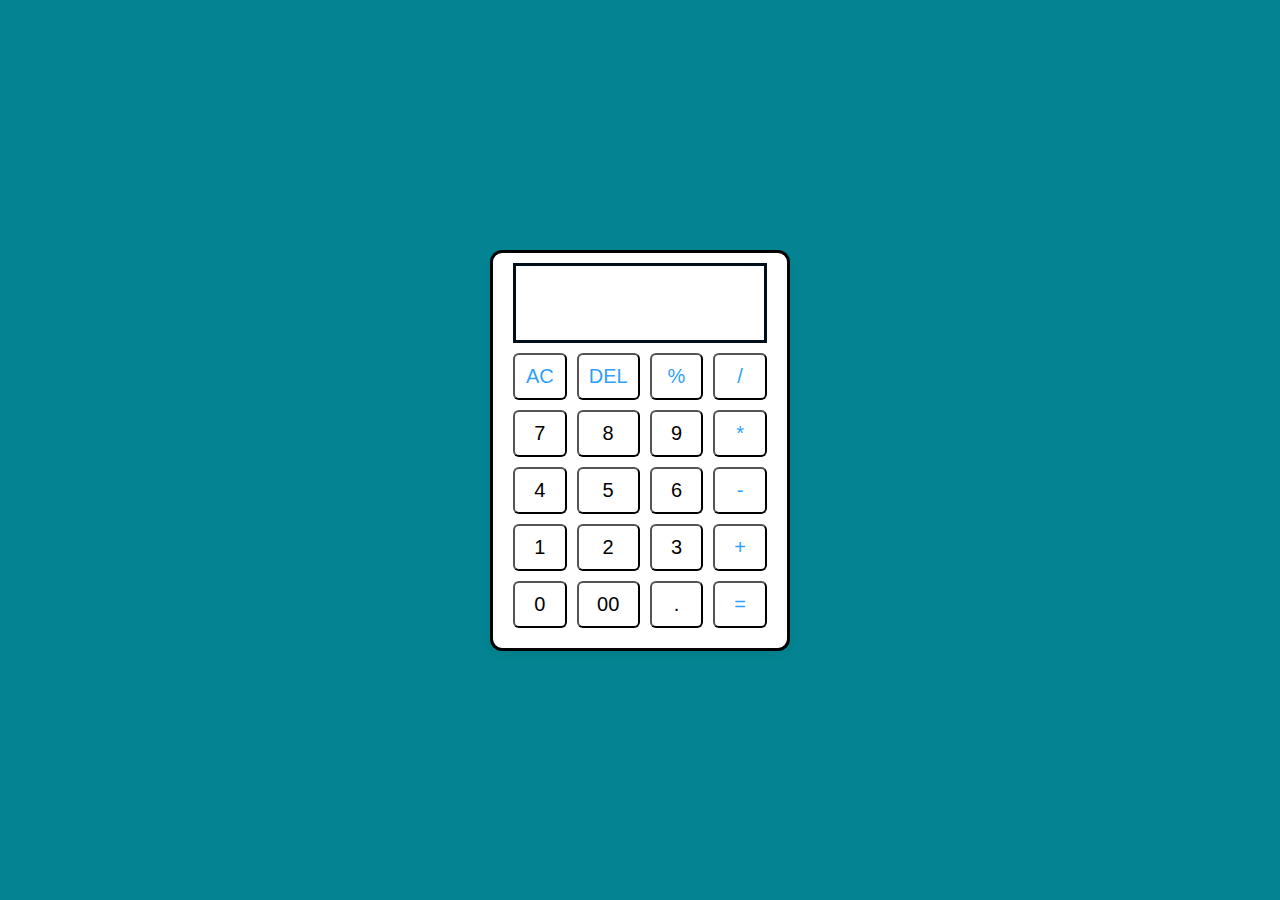
<file: Calculator/index.htm>
<!DOCTYPE html>
<html lang="en">
<head>
    <meta charset="UTF-8">
    <meta http-equiv="X-UA-Compatible" content="IE=edge">
    <meta name="viewport" content="width=device-width, initial-scale=1.0">
    <title>Calculator</title>
    <link rel="stylesheet" href="./style.css">
    
</head>
<body>
    <div class="wrapper">
        <!-- Calculator display -->
            <input type="text" class="display"/>
        <div class="buttons">
            <!-- Operator buttons -->
            <button class="operator" data-value="AC">AC</button>
            <button class="operator" data-value="DEL">DEL</button>
            <button class="operator" data-value="%">%</button>
            <button class="operator" data-value="/">/</button>
            <!-- Numeric buttons -->
            <button data-value="7">7</button>
            <button data-value="8">8</button>
            <button data-value="9">9</button>
            <button class="operator" data-value="*">*</button>
            
            <button data-value="4">4</button>
            <button data-value="5">5</button>
            <button data-value="6">6</button>
            <button class="operator" data-value="-">-</button>
            
            <button data-value="1">1</button>
            <button data-value="2">2</button>
            <button data-value="3">3</button>
            <button class="operator" data-value="+">+</button>
            
            <button data-value="0">0</button>
            <button data-value="00">00</button>
            <button data-value=".">.</button>
            <button class="operator" data-value="=">=</button>
        </div>
    </div>
    
    <script src="./script.js"></script>
</body>
</html>
</file>
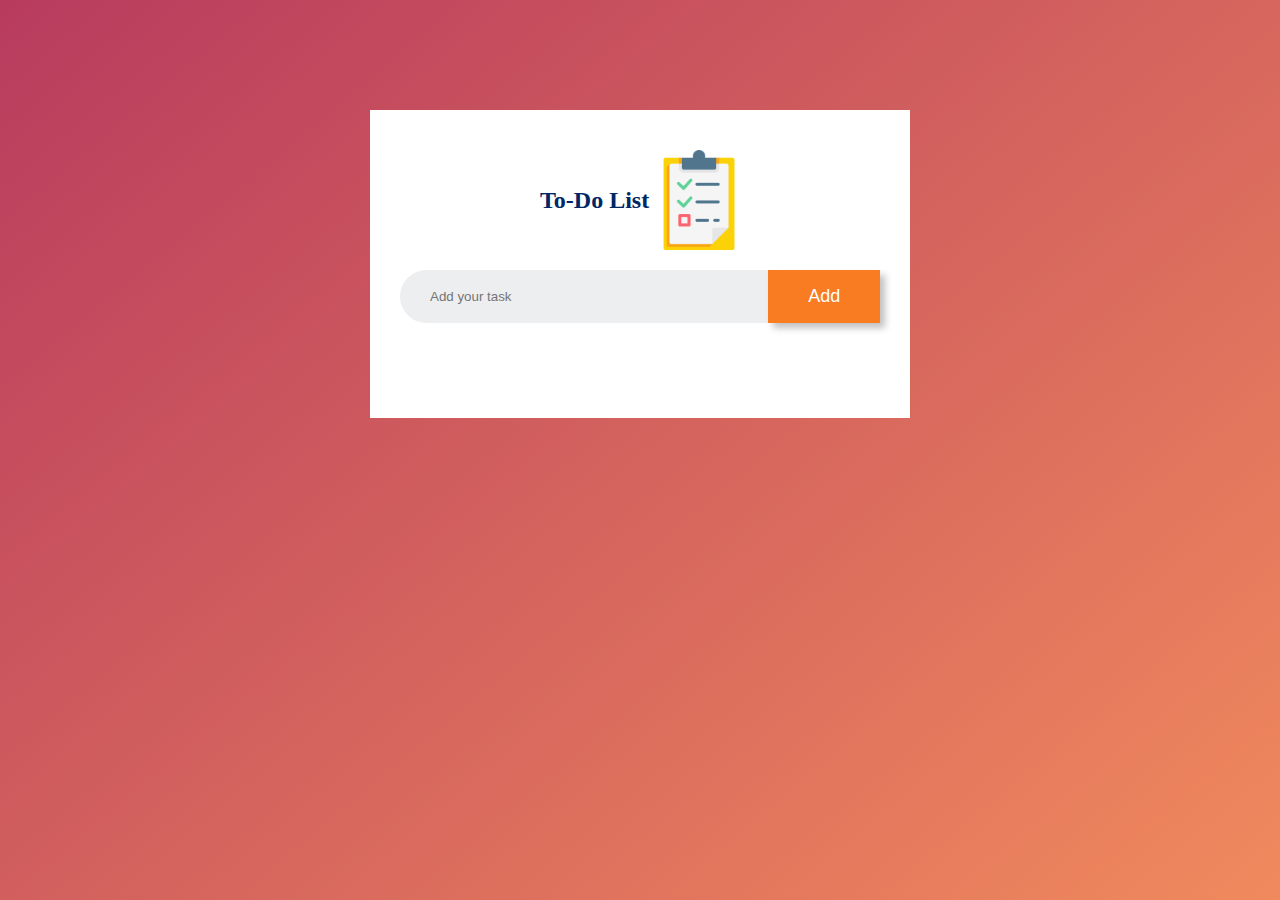
<file: To Do List/index.html>
<!DOCTYPE html>
<html lang="en">
<head>
    <meta charset="UTF-8">
    <meta http-equiv="X-UA-Compatible" content="IE=edge">
    <meta name="viewport" content="width=device-width, initial-scale=1.0">
    <title>To-Do List </title>
    <link rel="icon" type="image/x-icon" href="./Images/icon.png">
    <link rel="stylesheet" href="style.css">
</head>
<body>
    <div class="wrapper">
        <div class="container">
            <!-- Heading section with To-Do List title and icon image -->
            <h2 id="heading">To-Do List <img id="icon" src="./Images/icon.png" alt="To Do Icon Image"></h2>
            
            <!-- Input field for adding tasks -->
            <div class="inputfield">
                <input type="text" id="inputbox" placeholder="Add your task">
                <button class="btn" onclick="addTask()">Add</button>
            </div>
            
            <!-- Container for the task list -->
            <ul id="list-container">
                <li class="checked">Task 1</li>
                <li>Task 2</li>
                <li>Task 3</li>
            </ul>
        </div>
    </div>
    
    <!-- JavaScript file for adding functionality to the to-do list -->
    <script src="script.js"></script>
</body>
</html>
</file>
<file: Calculator/style.css>
/* CSS Reset */
* {
    padding: 0;
    margin: 0;
    box-sizing: border-box;
    /* Applies CSS reset: removes default padding, margin, and sets box-sizing to border-box */
}

/* Body Styles */
body {
    height: 100vh;
    display: flex;
    align-items: center;
    justify-content: center;
    background: #048492;
    /* Sets the body height to 100% of the viewport height and centers its contents */
}

/* Calculator Wrapper Styles */
.wrapper {
    width: 100%;
    max-width: 300px;
    background: #fff;
    padding: 10px 20px 20px;
    position: relative;
    border-radius: 12px;
    box-shadow: 0 5px 10px rgba(0, 5, 24, 0.05);
    border: black solid;
    /* Styles the container that holds the calculator */
}

/* Calculator Button Grid Styles */
.buttons {
    display: grid;
    grid-template-columns: repeat(4, 1fr);
    grid-gap: 10px;
    margin-top: 10px;
    /* Uses CSS grid to create a 4-column grid for the calculator buttons */
}

/* Calculator Display Styles */
.display {
    font-size: 25px;
    height: 80px;
    width: 100%;
    border: #000e1a solid;
    text-align: right;
    color: #000e1a;
    pointer-events: none;
    /* Styles the calculator display */
}

/* Calculator Button Styles */
.buttons button {
    padding: 10px;
    border-radius: 6px;
    background-color: #fff;
    font-size: 20px;
    cursor: pointer;
    /* Styles the calculator buttons */
}

/* Calculator Button Pressed Styles */
.button button:active {
    transform: scale(0.99);
    /* Applies a slight scale transformation when a button is pressed */
}

/* Operator Button Styles */
.operator {
    color: #2f9fff;
    /* Styles the operator buttons */
}
</file>
<file: To Do List/style.css>
*{
    margin: 0;
    padding: 0;
    box-sizing: border-box;
}

/* Global CSS reset to remove default margins, paddings, and box sizing */

.wrapper{
    width: 100%;
    min-height: 100vh;
    background: linear-gradient(140deg,#B83B5E,#F08A5D);
    padding: 10px;
}

/* Wrapper for the entire content with full width and minimum height, background gradient, and padding */

.container
{
    width: 100%;
    max-width: 540px;
    background: #fff;
    margin: 100px auto 20px;
    padding: 40px 30px 70px;
}

/* Container for the to-do list with a maximum width of 540px, white background, margin, and padding */

#heading{
    padding-left: 140px;
    color: #002765;
    display: flex;
    align-items: center;
    margin-bottom: 20px;
}

/* Heading styles with left padding, color, flex display, alignment, and margin */

#icon{
    width: 100px;
    height: 100px;
}

/* Icon image styles with width and height */

.inputfield
{
    display: flex;
    align-items: center;
    justify-content: space-between;
    background: #edeef0;
    border-radius: 30px;
    padding-left: 20px;
    margin-bottom: 25px;
}

/* Input field container styles with flex display, alignment, background, border radius, padding, and margin */

input{
    flex: 1;
    border: none;
    outline: none;
    background: transparent;
    padding: 10px;
    font-weight: 14px;
}

/* Input field styles with flex size, border, outline, transparent background, padding, and font weight */

.btn
{
    background-color: #F97B22;
    width: fit-content; 
    color: white;
    padding: 0.8rem 2.3rem; 
    box-shadow: 5px 5px 7px 0px #0000003f;
    font-size: 18px;
    cursor: pointer;
    transition: all 0.5;
    font-weight: 500;
    border: solid 3px transparent; 
    position: relative;
    z-index: 1;
}

/* Button styles with background color, width, color, padding, box shadow, font size, cursor, transition, font weight, border, position, and z-index */

.btn::before{
    content: "";
    position: absolute;
    background-color: #fff;
    top: 0px;
    left: 0;
    right: 0;
    bottom: 0px;
    z-index: -1;
    transform: scaleX(0);
    transform-origin: left;
    transition: all 0.8;
}

/* Pseudo-element styles for the button animation */

.btn:hover::before{
    transform: scaleX(1);
}

/* Pseudo-element styles for the button animation on hover */

.btn:hover{
    border: solid 3px #F97B22;
    color: #F97B22;
    scale: 0.9;
}

/* Button styles on hover with border, color, and scale */

ul li{
    list-style: none;
    font-size: 17px;
    padding: 12px 8px 12px 50px;
    user-select: none;
    cursor: pointer;
    position: relative;
}

/* Styles for each list item in the to-do list with no list style, font size, padding, user-select, cursor, and position */

ul li::before{
    content: "";
    position: absolute;
    height: 28px;
    width: 28px;
    border-radius: 50%;
    background-image: url(./Images/unchecked.png);
    background-size: cover;
    background-position: center;
    top: 12px;
    left: 0px;
}

/* Pseudo-element styles for the unchecked state of list items */

ul li.checked{
    background-color:#d2fed2; 
    text-decoration: line-through;
}

/* Styles for checked list items with background color and line-through text decoration */

ul li.checked::before{
    background-image: url(./Images/check-mark.png);
}

/* Pseudo-element styles for the checked state of list items */

ul li span{
    position: absolute;
    right: 0;
    top: 5px;
    width: 40px;
    height: 40px;
    font-size: 22px;
    color: #555;
    line-height: 40px;
    text-align: center;
    border-radius: 50px;
}

/* Styles for the delete icon (span) within each list item */

ul li span:hover{
    background: #edeef0;
}

/* Styles for the delete icon on hover with background color */
</file>
